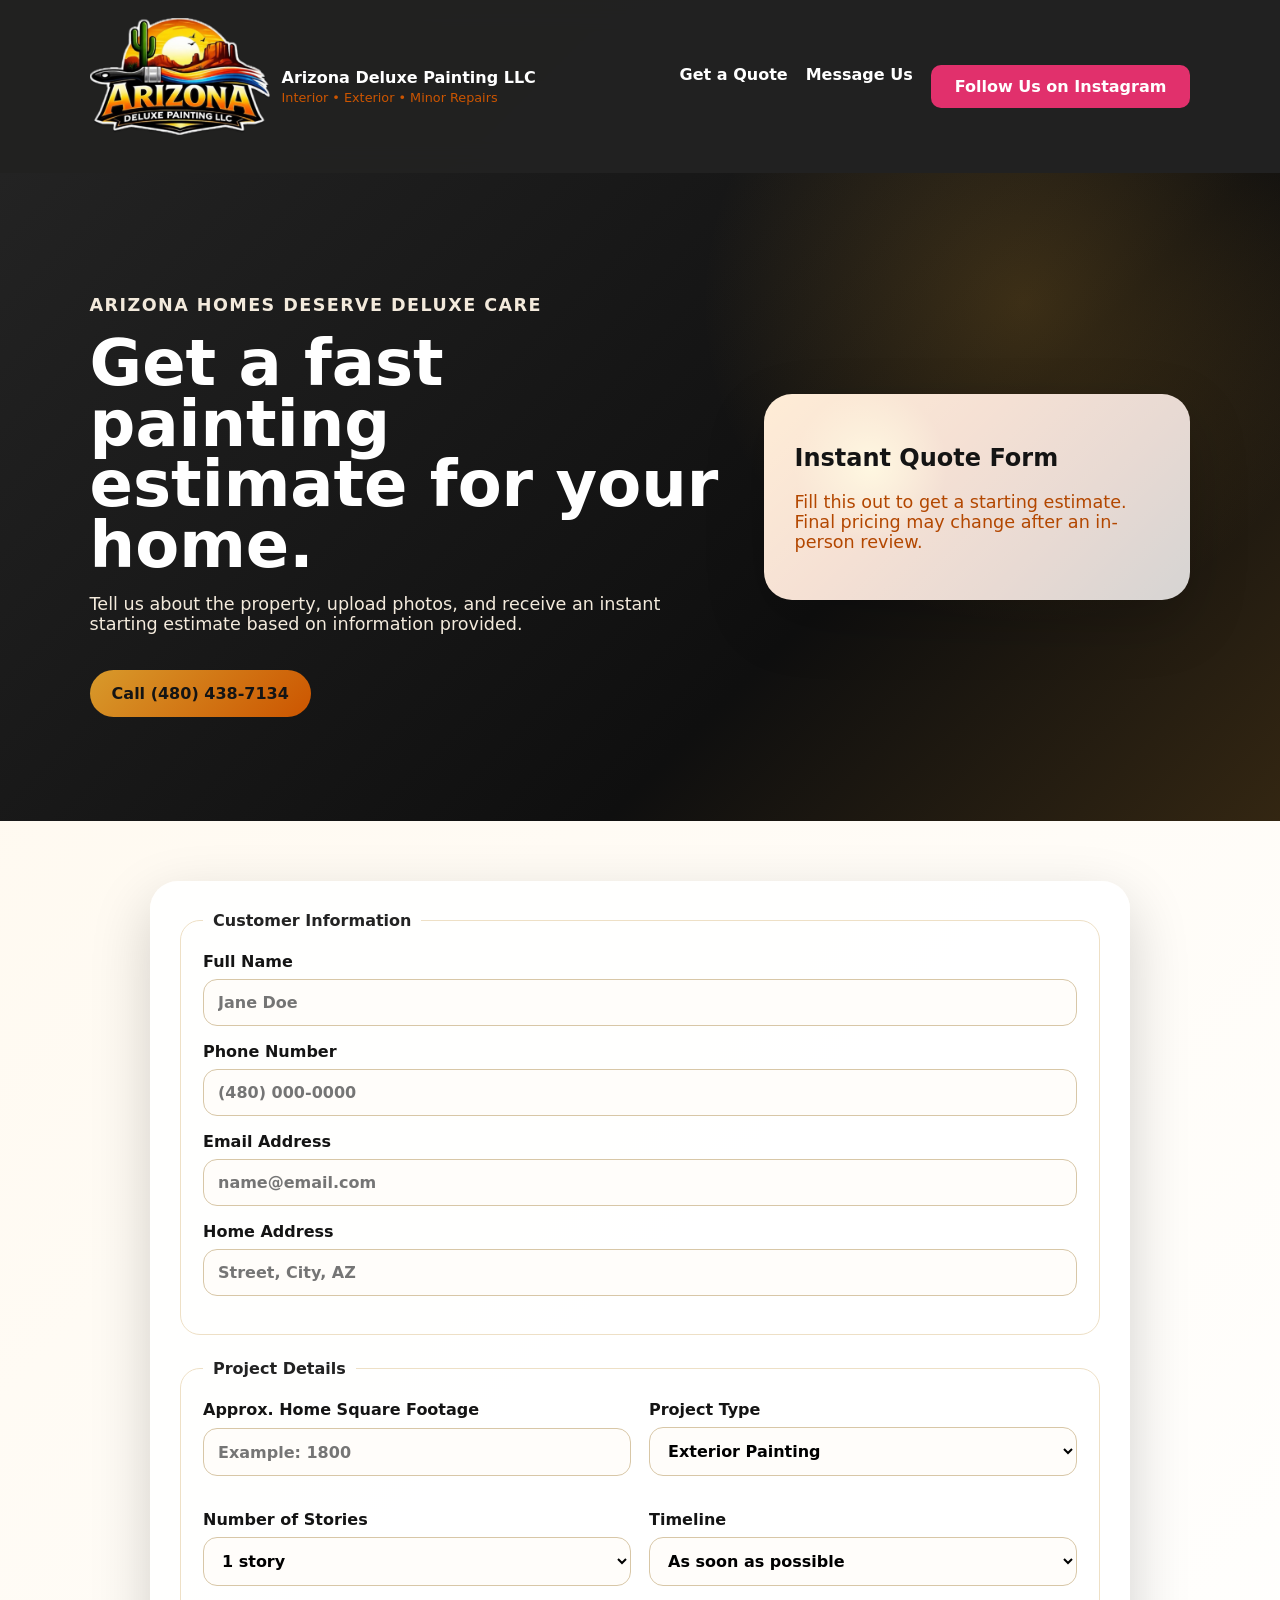
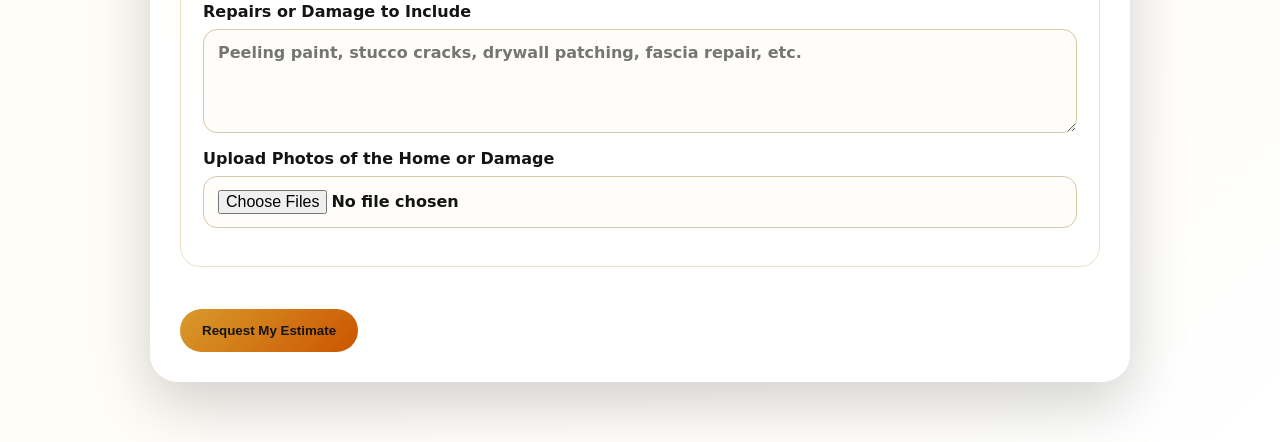
<file: index.html>
<!DOCTYPE html>
<html lang="en">
<head>
  <meta charset="UTF-8" />
  <meta name="viewport" content="width=device-width, initial-scale=1.0" />
  <title>Arizona Deluxe Painting LLC | Free Quote</title>
  <link rel="stylesheet" href="styles.css" />
</head>
<body>
  <header class="site-header">
    <a class="brand" href="index.html">
       <img src="images/logo.png" alt="Arizona Deluxe Painting Logo" class="logo">
      <div>
        <strong>Arizona Deluxe Painting LLC</strong>
        <span>Interior • Exterior • Minor Repairs</span>
      </div>
    </a>
    <nav>
      <a href="index.html">Get a Quote</a>
      <a href="contact.html">Message Us</a>
      <a href="https://www.instagram.com/arizonadeluxepainting_llc?igsh=dXY5aHI2dTQyNW9m" target="_blank"
      class="instagram-btn"> Follow Us on Instagram</a>
    </nav>
  </header>

  <main>
    <section class="hero">
      <div class="hero-copy">
        <p class="eyebrow">Arizona homes deserve deluxe care</p>
        <h1>Get a fast painting estimate for your home.</h1>
        <p>Tell us about the property, upload photos, and receive an instant starting estimate based on information provided.</p>
        <a class="call-link" href="tel:14804387134">Call (480) 438-7134</a>
      </div>
      <div class="hero-card">
        <h2>Instant Quote Form</h2>
        <p>Fill this out to get a starting estimate. Final pricing may change after an in-person review.</p>
      </div>
    </section>

    <section class="quote-section" id="quote">
      <form id="quoteForm" class="quote-form" name="quote" method="POST" action="/thank-you.html" data-netlify="true" enctype="multipart/form-data">
        <input type="hidden" name="form-name" value="quote" />
        <fieldset>
          <legend>Customer Information</legend>
            <label>Full Name<input type="text" id="name" name="name" required placeholder="Jane Doe" /></label>
            <label>Phone Number<input type="tel" id="phone" name="phone" required placeholder="(480) 000-0000" /></label>
            <label>Email Address<input type="email" id="email" name="email" required placeholder="name@email.com" /></label>
            <label>Home Address<input type="text" id="address" name="address" required placeholder="Street, City, AZ" /></label>
          </div>
        </fieldset>

        <fieldset>
          <legend>Project Details</legend>
          <div class="grid-2">
            <label>Approx. Home Square Footage<input type="number" id="sqft" name="sqft" min="1" required placeholder="Example: 1800" /></label>
            <label>Project Type
              <select id="projectType" name="projectType">
                <option>Exterior Painting</option>
                <option>Interior Painting</option>
                <option>Interior + Exterior Painting</option>
                <option>Minor Home Repairs</option>
              </select>
            </label>
            <label>Number of Stories
              <select id="stories" name="stories">
                <option>1 story</option>
                <option>2 stories</option>
                <option>3+ stories</option>
              </select>
            </label>
            <label>Timeline
              <select id="timeline" name="timeline">
                <option>As soon as possible</option>
                <option>Within 2 weeks</option>
                <option>Within 1 month</option>
                <option>Just browsing</option>
              </select>
            </label>
          </div>

          <label>Repairs or Damage to Include<textarea id="repairs" name="repairs" rows="4" placeholder="Peeling paint, stucco cracks, drywall patching, fascia repair, etc."></textarea></label>
          <label>Upload Photos of the Home or Damage<input type="file" id="images" name="images" multiple accept="image/*" /></label>
          <div id="preview" class="preview"></div>
        </fieldset>

        <button type="submit" class="primary-btn">Request My Estimate</button>
      </form>
    </section>
  </main>

  <div id="estimateModal" class="modal hidden" role="dialog" aria-modal="true">
    <div class="modal-card">
      <button id="closeModal" class="close-btn" aria-label="Close">×</button>
      <div class="confetti">🎉</div>
      <h2>Your starting estimate is ready!</h2>
      <p id="estimateText" class="estimate-text"></p>
      <p class="small-note">This is a starting estimate based on $1.75 × square footage. Photos and repairs help confirm final pricing.</p>
      <a class="primary-btn" href="tel:14804387134">Call (480) 438-7134 to Lock In the Offer</a>
    </div>
  </div>

  <script src="script.js"></script>
</body>
</html>
</file>
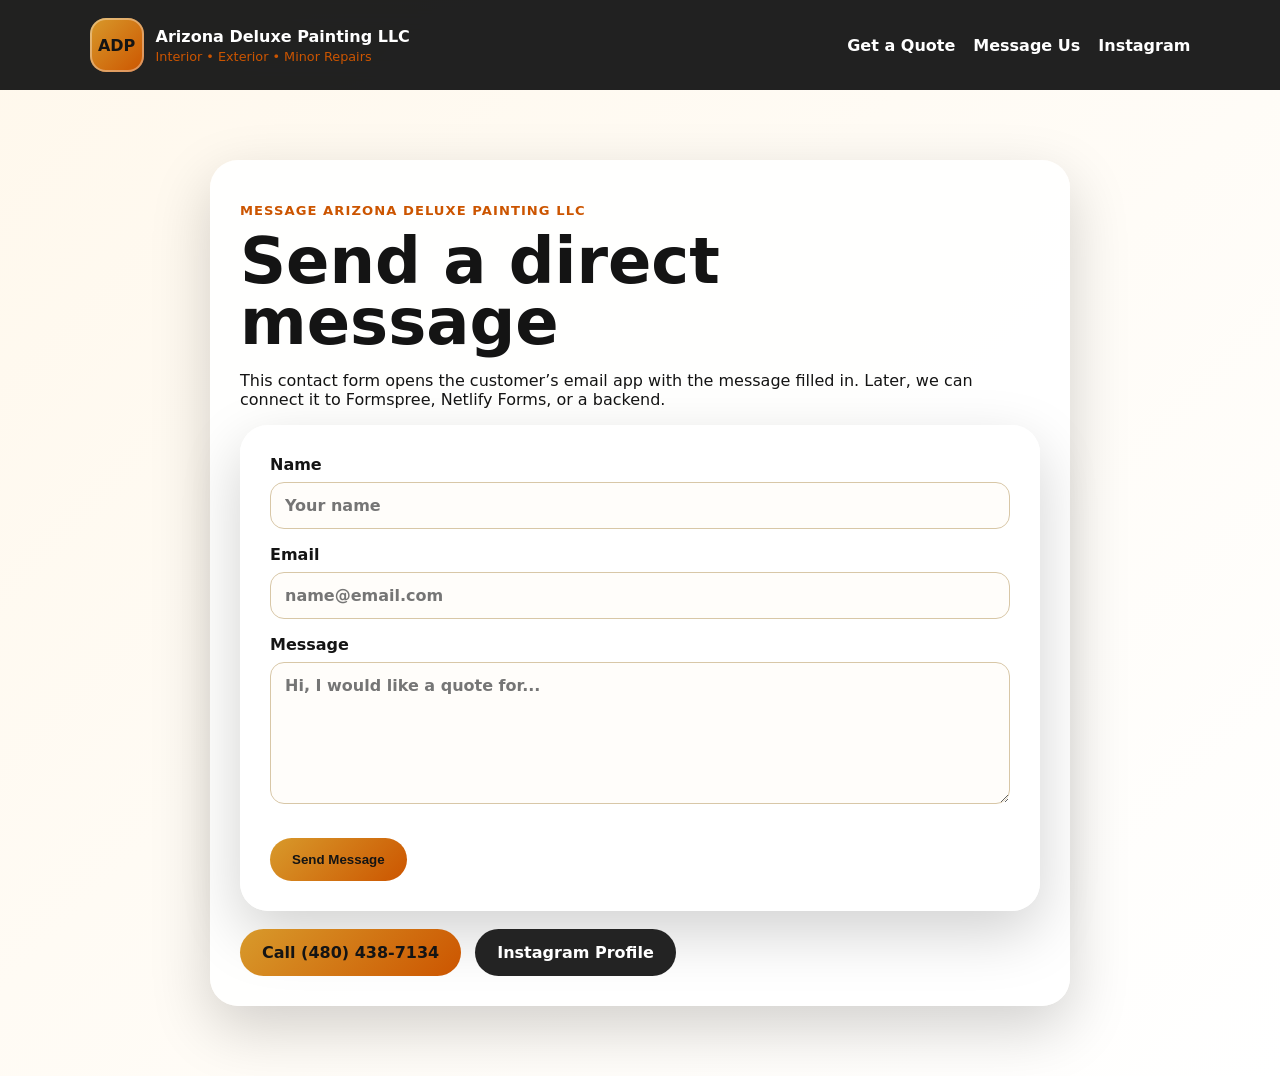
<file: contact.html>
<!DOCTYPE html>
<html lang="en">
<head>
  <meta charset="UTF-8" />
  <meta name="viewport" content="width=device-width, initial-scale=1.0" />
  <title>Contact | Arizona Deluxe Painting LLC</title>
  <link rel="stylesheet" href="styles.css" />
</head>
<body>
  <header class="site-header">
    <a class="brand" href="index.html">
      <div class="logo-mark">ADP</div>
      <div>
        <strong>Arizona Deluxe Painting LLC</strong>
        <span>Interior • Exterior • Minor Repairs</span>
      </div>
    </a>
    <nav>
      <a href="index.html">Get a Quote</a>
      <a href="contact.html">Message Us</a>
      <a href="https://www.instagram.com/" target="_blank" rel="noreferrer">Instagram</a>
    </nav>
  </header>

  <main class="contact-page">
    <section class="contact-card">
      <p class="eyebrow">Message Arizona Deluxe Painting LLC</p>
      <h1>Send a direct message</h1>
      <p>This contact form opens the customer’s email app with the message filled in. Later, we can connect it to Formspree, Netlify Forms, or a backend.</p>

      <form id="messageForm" class="quote-form">
        <label>Name<input id="contactName" required type="text" placeholder="Your name" /></label>
        <label>Email<input id="contactEmail" required type="email" placeholder="name@email.com" /></label>
        <label>Message<textarea id="contactMessage" required rows="6" placeholder="Hi, I would like a quote for..."></textarea></label>
        <button class="primary-btn" type="submit">Send Message</button>
      </form>

      <div class="contact-actions">
        <a class="call-link" href="tel:14804387134">Call (480) 438-7134</a>
        <a class="call-link secondary" href="https://www.instagram.com/" target="_blank" rel="noreferrer">Instagram Profile</a>
      </div>
    </section>
  </main>

  <script src="script.js"></script>
</body>
</html>
</file>
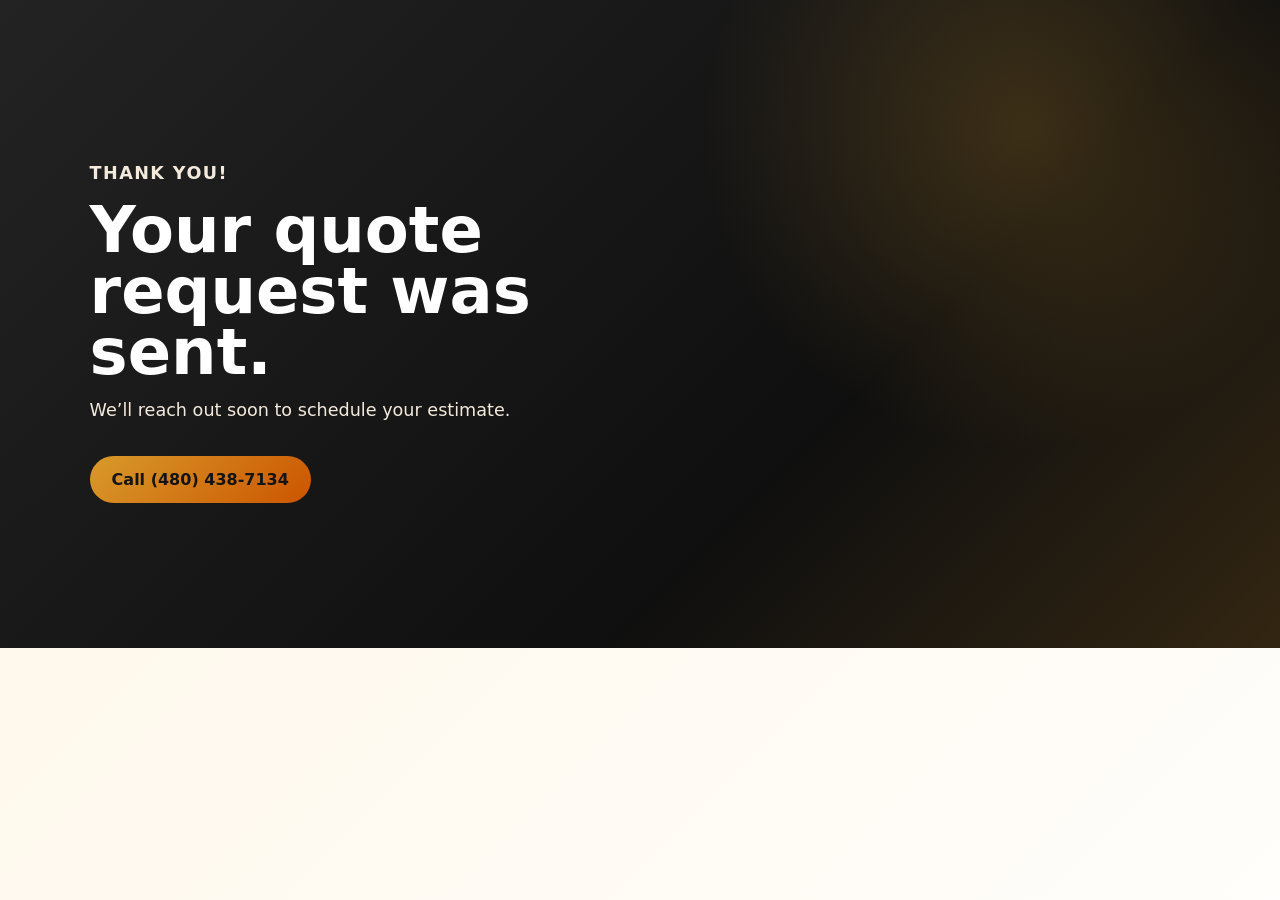
<file: thank-you.html>
<!DOCTYPE html>
<html lang="en">
<head>
<meta charset="UTF-8" />
<meta name="viewport" content="width=device-width, initial-scale=1.0" />
<title>Thank You | Arizona Deluxe Painting LLC</title>
<link rel="stylesheet" href="styles.css" />
</head>
<body>
<main class="hero">
<div class="hero-copy">
<p class="eyebrow">Thank you!</p>
<h1>Your quote request was sent.</h1>
<p id="estimateText">We’ll reach out soon to schedule your estimate.</p>
<a class="call-link" href="tel:14804387134">Call (480) 438-7134</a>
</div>
</main>

<script>
const savedEstimate = localStorage.getItem('paintingEstimate');
if (savedEstimate) {
document.querySelector('#estimateText').textContent = savedEstimate + '. We’ll reach out soon to confirm final pricing.';
localStorage.removeItem('paintingEstimate');
}
</script>
</body>
</html>
</file>
<file: styles.css>
:root {
  --ink: #141414;
  --charcoal: #232323;
  --cream: #fff8ec;
  --gold: #d89a2b;
  --gold-light: #CC5500;
  --white: #ffffff;
  --muted: #6f6a62;
  --shadow: 0 22px 60px rgba(0, 0, 0, 0.18);
}

* { box-sizing: border-box; }
body {
  margin: 0;
  font-family: Inter, system-ui, -apple-system, BlinkMacSystemFont, "Segoe UI", sans-serif;
  background: linear-gradient(135deg, var(--cream), #fff);
  color: var(--ink);
}

.site-header {
  display: flex;
  justify-content: space-between;
  align-items: center;
  padding: 18px 7%;
  background: rgba(20, 20, 20, 0.94);
  color: var(--white);
  position: sticky;
  top: 0;
  z-index: 10;
  backdrop-filter: blur(12px);
}

.brand { display: flex; align-items: center; gap: 12px; color: inherit; text-decoration: none; }
.brand span { display: block; font-size: 0.8rem; color: var(--gold-light); margin-top: 3px; }
.logo-mark {
  width: 54px;
  height: 54px;
  border-radius: 16px;
  display: grid;
  place-items: center;
  background: linear-gradient(135deg, var(--gold), var(--gold-light));
  color: var(--ink);
  font-weight: 900;
  box-shadow: inset 0 0 0 2px rgba(255,255,255,.35);
}

nav { display: flex; gap: 18px; flex-wrap: wrap; }
nav a { color: var(--white); text-decoration: none; font-weight: 700; }
nav a:hover { color: var(--gold-light); }

.hero {
  min-height: 72vh;
  display: grid;
  grid-template-columns: 1.2fr 0.8fr;
  gap: 36px;
  align-items: center;
  padding: 70px 7%;
  background:
    radial-gradient(circle at 80% 20%, rgba(216, 154, 43, .22), transparent 28%),
    linear-gradient(135deg, var(--charcoal), #0f0f0f 65%, #332612);
  color: var(--white);
}

.eyebrow { color: var(--gold-light); font-weight: 800; letter-spacing: .08em; text-transform: uppercase; font-size: .82rem; }
h1 { font-size: clamp(2.3rem, 5vw, 5.2rem); line-height: .95; margin: 12px 0 18px; }
.hero p { font-size: 1.1rem; max-width: 620px; color: #f3eadc;
}
.hero-card p {
  color: #B34700;
 }
.hero-card, .contact-card, .quote-form {
  background: rgba(255,255,255,.95);
  color: var(--ink);
  border-radius: 28px;
  padding: 30px;
  box-shadow: var(--shadow);
}

.hero-card h2,
.hero-card p {
  position: relative;
  z-index: 1;
}

.hero-card {
  position: relative;
  overflow: hidden;
  background:
    linear-gradient(rgba(255, 255, 255, 0.82), rgba(255, 255, 255, 0.82)),
    radial-gradient(circle at 25% 35%, #ffd65a 0%, transparent 22%),
    linear-gradient(135deg, #ff9a1f 0%, #c95712 38%, #7a2f0c 70%, #1b120b 100%);
}

.call-link, .primary-btn {
  display: inline-flex;
  align-items: center;
  justify-content: center;
  gap: 8px;
  margin-top: 18px;
  border: 0;
  border-radius: 999px;
  background: linear-gradient(135deg, var(--gold), var(--gold-light));
  color: var(--ink);
  padding: 14px 22px;
  font-weight: 900;
  text-decoration: none;
  cursor: pointer;
}
.secondary { background: var(--charcoal); color: var(--white); }

.quote-section { padding: 60px 7%; }
.quote-form { max-width: 980px; margin: 0 auto; }
fieldset { border: 1px solid #eee0c6; border-radius: 20px; margin: 0 0 24px; padding: 22px; }
legend { font-weight: 900; padding: 0 10px; color: var(--charcoal); }
.grid-2 { display: grid; grid-template-columns: repeat(2, minmax(0, 1fr)); gap: 18px; }
label { display: grid; gap: 8px; font-weight: 800; margin-bottom: 16px; }
input, select, textarea {
  width: 100%;
  border: 1px solid #d8c7a7;
  border-radius: 14px;
  padding: 13px 14px;
  font: inherit;
  background: #fffdfa;
}
input:focus, select:focus, textarea:focus { outline: 3px solid rgba(216,154,43,.25); border-color: var(--gold); }
.preview { display: flex; flex-wrap: wrap; gap: 12px; margin-top: 10px; }
.preview img { width: 115px; height: 90px; object-fit: cover; border-radius: 14px; border: 2px solid #f0dfbd; }

.modal { position: fixed; inset: 0; background: rgba(0,0,0,.6); display: grid; place-items: center; padding: 20px; z-index: 50; }
.hidden { display: none; }
.modal-card { position: relative; max-width: 540px; background: var(--white); border-radius: 30px; padding: 36px; text-align: center; box-shadow: var(--shadow); overflow: hidden; }
.close-btn { position: absolute; top: 14px; right: 16px; border: 0; background: transparent; font-size: 2rem; cursor: pointer; }
.confetti { font-size: 4rem; animation: pop .55s ease-out; }
.estimate-text { font-size: 2rem; font-weight: 900; color: var(--gold); }
.small-note { color: var(--muted); }
@keyframes pop { from { transform: scale(.2) rotate(-18deg); opacity: 0; } to { transform: scale(1) rotate(0); opacity: 1; } }

.contact-page { padding: 70px 7%; }
.contact-card { max-width: 860px; margin: 0 auto; }
.contact-actions { display: flex; gap: 14px; flex-wrap: wrap; }

@media (max-width: 760px) {
  .site-header, nav { align-items: flex-start; }
  .site-header { flex-direction: column; gap: 18px; }
  .hero { grid-template-columns: 1fr; padding-top: 44px; }
  .grid-2 { grid-template-columns: 1fr; }
}

.logo {
  width: 180px;
  height: auto;
  display: block;
  margin: 0 auto 20px auto;
}

.instagram-btn {
  display: inline-block;
  padding: 12px 24px;
  background: #E1306C;
  color: white;
  text-decoration: none;
  border-radius: 10px;
  font-weight: bold;
  transition: 0.3s ease;
}

.instagram-btn:hover {
  transform: scale(1.05);
}
</file>
